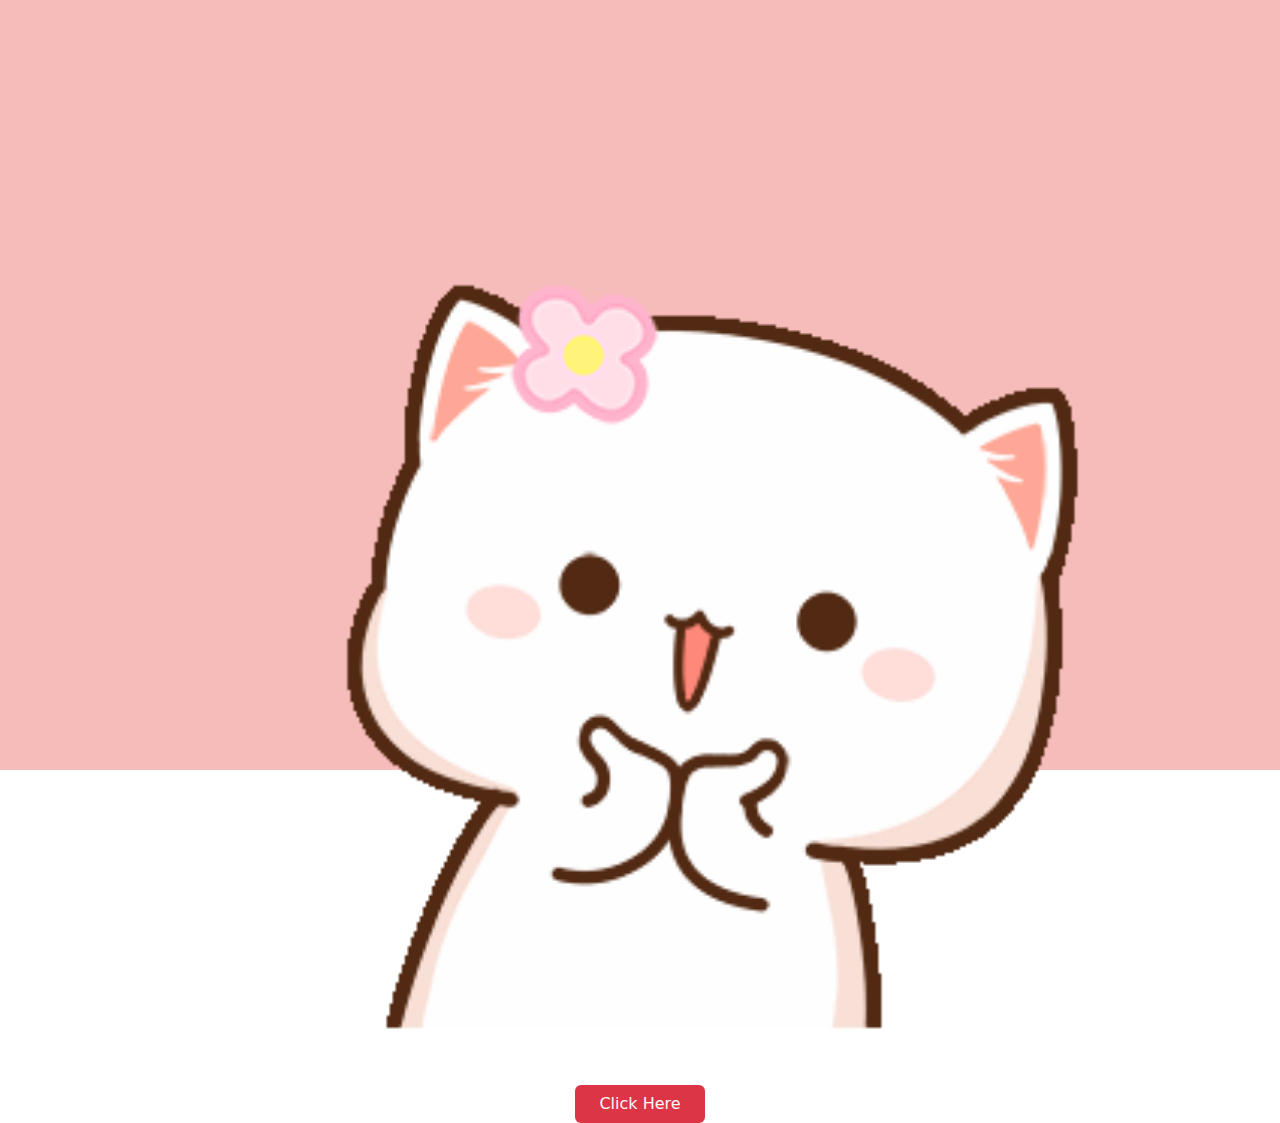
<file: index.html>
<!DOCTYPE html>
<html lang="en">
<head>
    <meta charset="UTF-8">
    <meta name="viewport" content="width=device-width, initial-scale=1.0">
    <link rel="stylesheet" href="assets/bootstrap-5.3.3-dist/css/bootstrap.min.css">
    <link rel="stylesheet" href="assets/css/style.css">
    <link rel="stylesheet" href="assets/Icon fontawesome PRO/fontawesome-6.2.0 icon pro/fontawesome-6.2.0/css/all.css">
    <title>Document</title>
</head>
<body>
    <div class="container-fluid pading bg-pink">
        <div class="container">
            <div class="card bg-opacity-0">
                <div class="image1">
                    <img src="assets/image/cute.gif">
                </div>
                <div class="col-10 d-flex justify-content-center m-auto">
                    <a href="open.html" target="_blank" class="btn bg-danger text-light">Click Here</a>
                </div>
            </div>
        </div>
    </div>
</body>
<script src="assets/bootstrap-5.3.3-dist/js/bootstrap.bundle.js"></script>
</html>
</file>
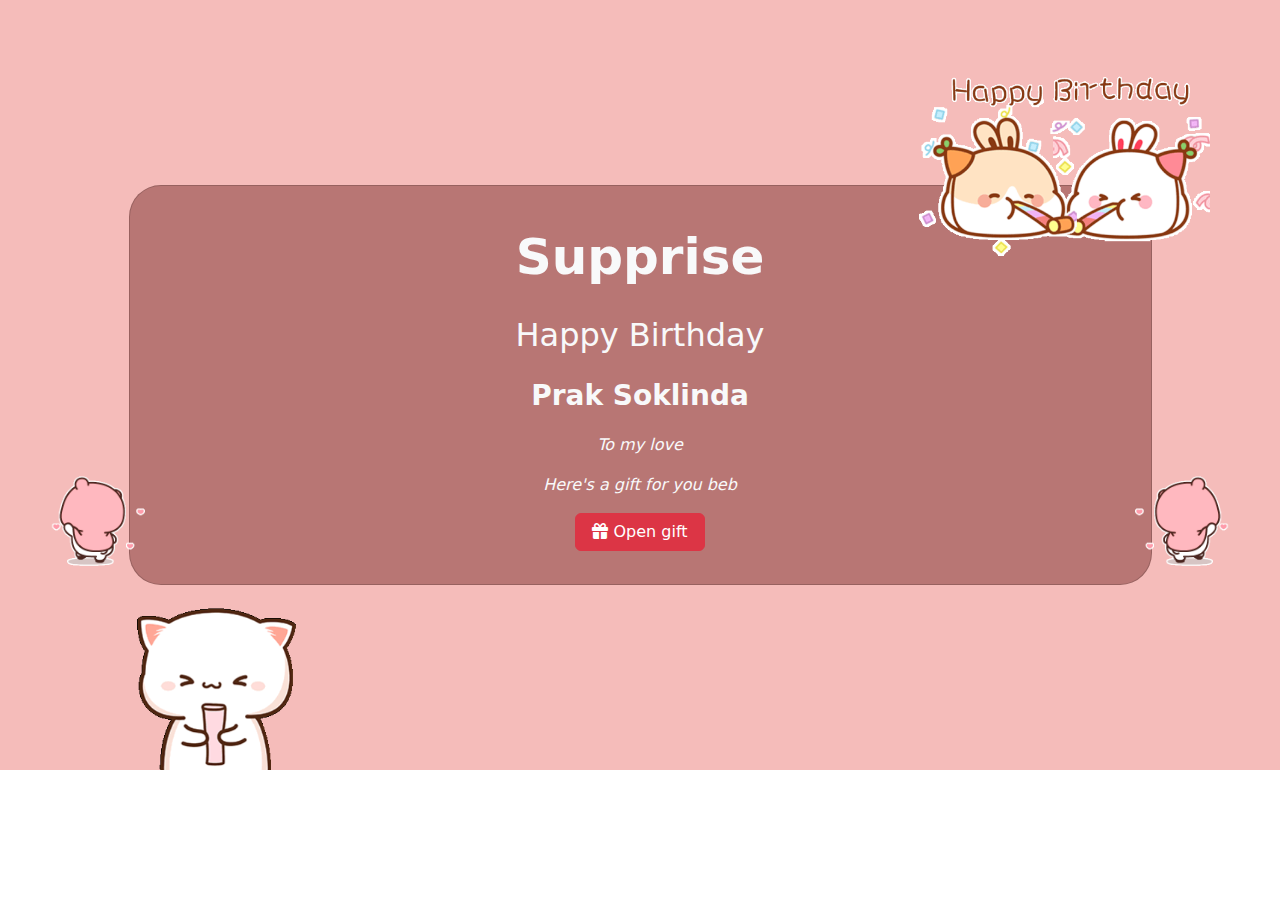
<file: open.html>
<!DOCTYPE html>
<html lang="en">
<head>
    <meta charset="UTF-8">
    <meta name="viewport" content="width=device-width, initial-scale=1.0">
    <link rel="stylesheet" href="assets/bootstrap-5.3.3-dist/css/bootstrap.min.css">
    <link rel="stylesheet" href="assets/css/style.css">
    <link rel="stylesheet" href="assets/Icon fontawesome PRO/fontawesome-6.2.0 icon pro/fontawesome-6.2.0/css/all.css">
    <title>Document</title>
</head>
<body>
    <div class="container-fluid bg-pink align-content-center position-relative">
        <div class="image position-absolute">
            <img src="assets/image/cute-spin-cute-bubu.gif" alt="">
        </div>
        <div class="image position-absolute">
            <img src="assets/image/tkthao219-bubududu.gif" alt="">
        </div>
        <div class="image position-absolute">
            <img src="assets/image/aww-cute.gif" alt="">
        </div>
        <div class="image position-absolute">
            <img src="assets/image/cute-spin-cute-bubu.gif" alt="">
        </div>
        <div class="container">
            <div class="card m-auto col-11 bg-card rounded-5 text-light d-flex flex-column justify-content-center box">
                <p class="text-center fs-1 fw-bold">Supprise</p>
                <p class="text-center fs-2">Happy Birthday</p>
                <p class="text-center fs-3 fw-bolder">Prak Soklinda</p>
                <p class="text-center fst-italic">To my love</p>
                <p class="text-center fst-italic">Here's a gift for you beb</p>
                <a href="gift.html" class="btn btn-danger align-self-center">
                    <i class="fa-solid fa-gift "> </i>
                    <span> Open gift</span>
                </a>
            </div>
        </div>
    </div>
</body>
<script src="assets/bootstrap-5.3.3-dist/js/bootstrap.bundle.js"></script>
</html>
</file>
<file: assets/css/style.css>
.container-fluid{
    height: 770px;
}
.bg-pink{
    background-color: #F5BCBA;
}
.bg-card{
    background-color: #F3DCDC;
}
.card{
    height: 400px;
}
.btn{
    width: 130px !important;
}
.fs-1{
    font-size: 50px !important;
}
.box{
    background-color: #b87674;
}
.image{
    width: 100%;
    z-index: 1; 
}
.image:nth-child(1){
    bottom: 200px;
    left: 50px;
    width: 100px;
}
.image:nth-child(4){
    bottom: 200px;
    right: 50px;
    width: 100px;
    transform: scaleX(-1);
}
.image:nth-child(2){
    top: 65px;
    right: 70px;
    width: 300px;
}
.image:nth-child(3){
    bottom: 0;
    left: 75px;
    width: 250px;
}
img{
    width: 100%;
    height: 100%;
    object-fit: cover;
}

.bg-opacity-0{
    background-color: #b8767400 !important;
    border: none !important;
}
.pading{
    padding-top: 180px;
}
</file>
